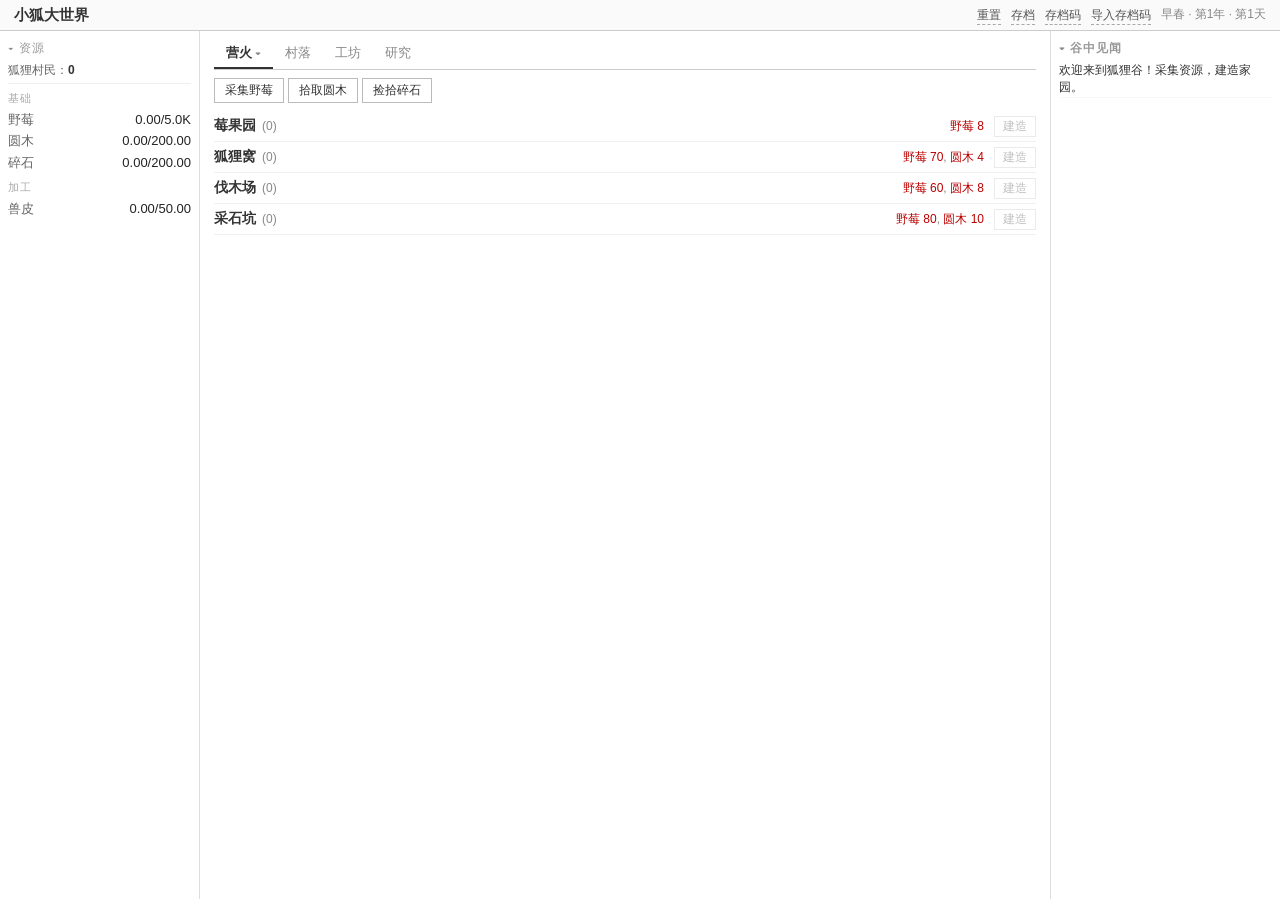
<file: index.html>
<!DOCTYPE html>
<html lang="zh-CN">
<head>
<meta charset="UTF-8">
<meta name="viewport" content="width=device-width, initial-scale=1.0">
<title>小狐大世界</title>
<link rel="stylesheet" href="css/style.css">
</head>
<body>
<div id="header">
  <h1>小狐大世界</h1>
  <div id="header-right">
    <a onclick="resetGame()">重置</a>
    <a onclick="manualSave()">存档</a>
    <a onclick="showCodeExport()">存档码</a>
    <a onclick="showCodeImport()">导入存档码</a>
    <span id="season-display"></span>
  </div>
</div>
<div id="game">
  <div id="left-panel">
    <div class="panel-hdr" id="res-hdr" onclick="togglePanel('res')" title="点击折叠/展开"><span class="panel-arrow" id="res-arrow">▾</span>资源</div>
    <div id="res-body">
      <div id="fox-info"></div>
      <div id="res-list"></div>
    </div>
  </div>
  <div id="center-panel">
    <div id="tabs"></div>
    <div id="exp-strip" onclick="curTab='w';uiCollapse.tabs.w=false;rTabs();rTC();" title="点击查看山外"></div>
    <div id="tc"></div>
  </div>
  <div id="log-panel">
    <h3 class="panel-hdr" id="log-hdr" onclick="togglePanel('log')" title="点击折叠/展开"><span class="panel-arrow" id="log-arrow">▾</span>谷中见闻</h3>
    <div id="log-body">
      <div id="log-list"></div>
    </div>
  </div>
</div>
<div id="modal-overlay" style="display:none;position:fixed;inset:0;background:rgba(0,0,0,.3);z-index:500;display:none;align-items:center;justify-content:center;">
  <div id="modal-box" style="background:#fff;border:1px solid #ccc;padding:16px 20px;width:420px;max-width:90vw;box-shadow:2px 4px 12px rgba(0,0,0,.15);font-size:13px;">
    <div id="modal-title" style="font-weight:bold;margin-bottom:8px;"></div>
    <div id="modal-body"></div>
    <div style="text-align:right;margin-top:10px;">
      <button onclick="closeModal()" style="padding:3px 12px;cursor:pointer;border:1px solid #bbb;background:#fff;font-size:12px;">关闭</button>
    </div>
  </div>
</div>
<script src="js/data.js"></script>
<script src="js/engine.js"></script>
<script src="js/ui.js"></script>
</body>
</html>
</file>
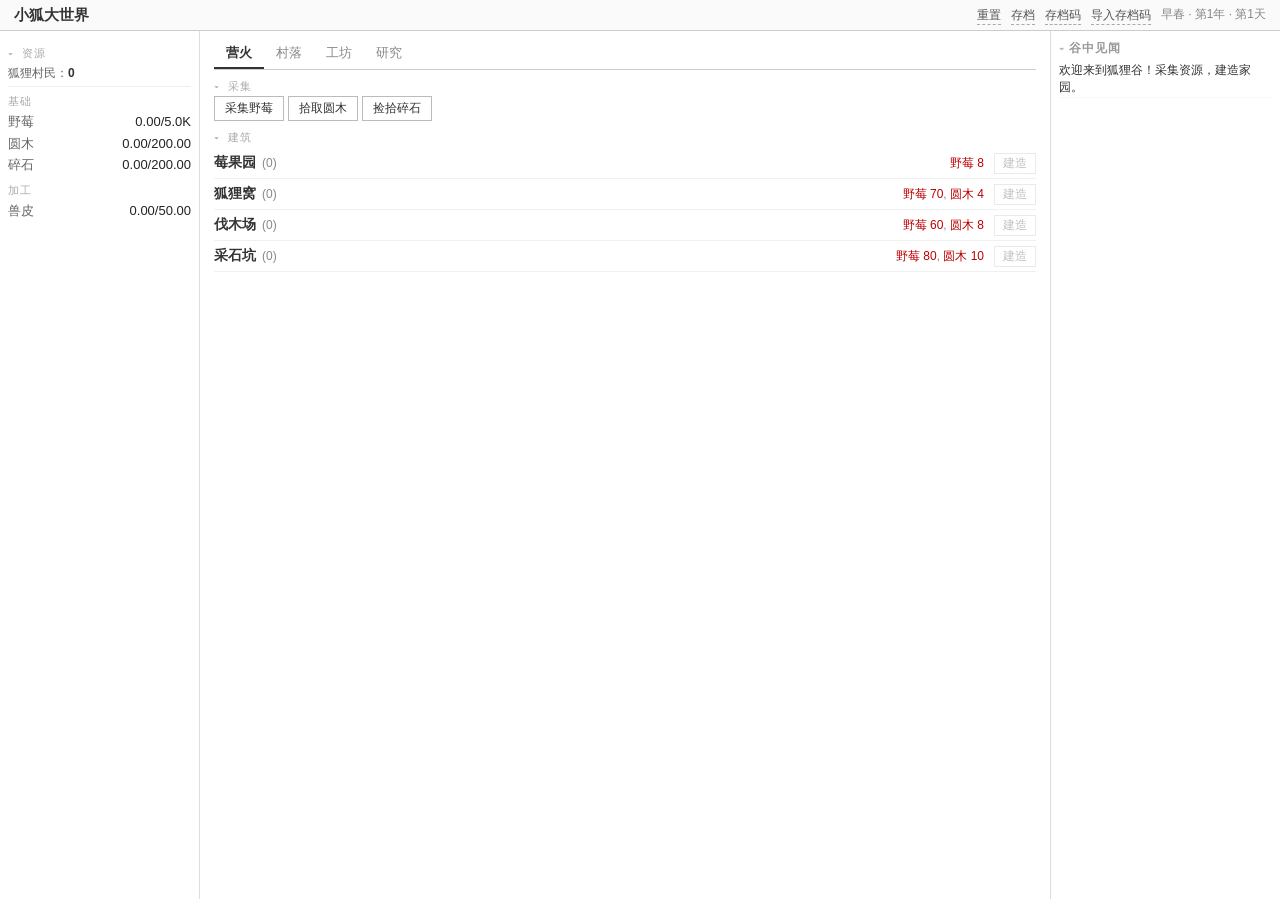
<file: output/index.html>
<!DOCTYPE html>
<html lang="zh-CN">
<head>
<meta charset="UTF-8">
<meta name="viewport" content="width=device-width, initial-scale=1.0">
<title>小狐大世界</title>
<link rel="stylesheet" href="css/style.css">
</head>
<body>
<div id="header">
  <h1>小狐大世界</h1>
  <div id="header-right">
    <a onclick="resetGame()">重置</a>
    <a onclick="manualSave()">存档</a>
    <a onclick="showCodeExport()">存档码</a>
    <a onclick="showCodeImport()">导入存档码</a>
    <span id="season-display"></span>
  </div>
</div>
<div id="game">
  <div id="left-panel">
    <div class="res-cat sec-hdr" onclick="toggleSec('res')"><span class="sec-caret" id="res-caret">▾</span> 资源</div>
    <div id="res-body">
      <div id="fox-info"></div>
      <div id="res-list"></div>
    </div>
  </div>
  <div id="center-panel">
    <div id="tabs"></div>
    <div id="exp-strip"></div>
    <div id="tc"></div>
  </div>
  <div id="log-panel">
    <h3 class="sec-hdr" onclick="toggleSec('log')"><span class="sec-caret" id="log-caret">▾</span>谷中见闻</h3>
    <div id="log-list"></div>
  </div>
</div>
<div id="modal-overlay" style="display:none;position:fixed;inset:0;background:rgba(0,0,0,.3);z-index:500;display:none;align-items:center;justify-content:center;">
  <div id="modal-box" style="background:#fff;border:1px solid #ccc;padding:16px 20px;width:420px;max-width:90vw;box-shadow:2px 4px 12px rgba(0,0,0,.15);font-size:13px;">
    <div id="modal-title" style="font-weight:bold;margin-bottom:8px;"></div>
    <div id="modal-body"></div>
    <div style="text-align:right;margin-top:10px;">
      <button onclick="closeModal()" style="padding:3px 12px;cursor:pointer;border:1px solid #bbb;background:#fff;font-size:12px;">关闭</button>
    </div>
  </div>
</div>
<script src="js/data.js"></script>
<script src="js/engine.js"></script>
<script src="js/ui.js"></script>
</body>
</html>
</file>
<file: css/style.css>
*{margin:0;padding:0;box-sizing:border-box;}
body{font-family:'Segoe UI','PingFang SC','Microsoft YaHei',sans-serif;background:#fff;color:#333;font-size:14px;line-height:1.5;}

#header{padding:4px 14px;border-bottom:1px solid #ccc;display:flex;justify-content:space-between;align-items:center;background:#fafafa;}
#header h1{font-size:1.05em;font-weight:bold;color:#333;}
#header-right{display:flex;align-items:center;gap:10px;}
#header-right a{font-size:12px;color:#555;cursor:pointer;text-decoration:none;border-bottom:1px dashed #aaa;}
#header-right a:hover{color:#000;border-bottom-color:#000;}
#season-display{font-size:0.85em;color:#888;}

#game{display:flex;min-height:calc(100vh - 32px);}

/* LEFT PANEL */
#left-panel{width:200px;border-right:1px solid #ddd;padding:8px;overflow-y:auto;overflow-x:visible;flex-shrink:0;font-size:13px;position:relative;z-index:10;}
.res-cat{font-size:11px;color:#aaa;letter-spacing:1px;margin:6px 0 2px;text-transform:uppercase;}
.res-row{display:flex;justify-content:space-between;padding:1px 0;}
.res-row .rn{color:#666;}
.rn-remnant{color:#9a7b4f !important;}
.res-row .rv{color:#222;white-space:nowrap;}
.rv-remnant{color:#9a7b4f !important;}
.res-row .rr{font-size:11px;margin-left:2px;}
.rr.pos{color:#070;}
.rr.neg{color:#b00;}
#fox-info{font-size:12px;color:#666;margin-bottom:6px;padding-bottom:4px;border-bottom:1px solid #eee;}
#fox-info b{color:#333;}

/* CENTER */
#center-panel{flex:1;padding:8px 14px;overflow-y:auto;}

/* TABS */
#tabs{display:flex;border-bottom:1px solid #ccc;margin-bottom:8px;}
.tab{padding:4px 12px;cursor:pointer;font-size:13px;color:#888;border-bottom:2px solid transparent;}
.tab:hover{color:#333;}
.tab.on{color:#333;font-weight:bold;border-bottom-color:#333;}

/* GATHER BUTTONS */
.gather-row{margin-bottom:8px;}
.gbtn{padding:3px 10px;margin-right:4px;background:#fff;border:1px solid #bbb;cursor:pointer;font-size:12px;color:#333;}
.gbtn:hover{background:#eef;border-color:#88b;}
.gbtn:active{background:#dde;}

/* BUILDING ROWS */
.bld-row{padding:4px 0;border-bottom:1px solid #f0f0f0;}
.bld-top{display:flex;align-items:baseline;gap:6px;}
.bld-name{font-weight:bold;color:#333;cursor:pointer;}
.bld-name:hover{text-decoration:underline;}
.bld-cnt{color:#888;font-size:12px;}
.bld-btn{padding:1px 8px;background:#fff;border:1px solid #bbb;cursor:pointer;font-size:12px;color:#333;margin-left:4px;}
.bld-btn:hover:not(:disabled){background:#eef;border-color:#88b;}
.bld-btn:disabled{opacity:0.3;cursor:default;}
.sell-btn{color:#888;border-color:#ccc;}
.sell-btn:hover{color:#b00;border-color:#b00;background:#fff5f5;}
.bld-detail{font-size:12px;color:#999;margin-top:1px;display:none;}
.bld-detail.show{display:block;}
.bld-cost{font-size:12px;color:#888;margin-left:auto;}
.bld-cost .short{color:#b00;}

/* JOB ROWS */
.job-row{display:flex;align-items:center;gap:4px;padding:3px 0;border-bottom:1px solid #f0f0f0;font-size:13px;flex-wrap:nowrap;}
.job-row .jbtn{width:22px;height:20px;background:#fff;border:1px solid #bbb;cursor:pointer;font-size:13px;text-align:center;line-height:18px;padding:0;}
.job-row .jbtn:hover{background:#eef;}
.job-row .jc{width:20px;text-align:center;font-weight:bold;color:#333;}
.job-row .jn{color:#555;}
.job-row .jd{color:#aaa;font-size:11px;margin-left:4px;}
.job-train{margin-left:auto;display:flex;align-items:center;gap:4px;flex-shrink:0;}
.train-btn{padding:1px 8px;font-size:12px;color:#888;border:1px solid #ccc;background:#fff;cursor:pointer;white-space:nowrap;}
.train-btn:hover:not(:disabled){color:#070;border-color:#070;background:#f5fff5;}
.train-btn:disabled{opacity:0.3;cursor:default;}
.train-lv{font-size:10px;color:#070;}
.village-hdr{font-size:12px;color:#666;margin-bottom:6px;}
.village-hdr b{color:#333;}

/* CRAFT / RESEARCH ROWS */
.cr-row{padding:4px 0;border-bottom:1px solid #f0f0f0;}
.cr-top{display:flex;align-items:baseline;gap:6px;}
.cr-name{font-weight:bold;color:#333;}
.cr-btn{padding:1px 8px;background:#fff;border:1px solid #bbb;cursor:pointer;font-size:12px;margin-left:auto;}
.cr-btn:hover:not(:disabled){background:#eef;border-color:#88b;}
.cr-btn:disabled{opacity:0.3;cursor:default;}
.auto-btn{margin-left:4px;color:#888;border-color:#ccc;}
.auto-btn:hover{color:#070;border-color:#070;background:#f5fff5;}
.auto-btn.auto-on{color:#070;border-color:#070;background:#f0fff0;}
.cr-desc{font-size:12px;color:#999;}
.cr-cost{font-size:12px;color:#888;}
.cr-done{font-size:12px;color:#aaa;padding:2px 0;}

/* LOG */
#log-panel{width:230px;border-left:1px solid #ddd;padding:8px;overflow-y:auto;flex-shrink:0;}
#log-panel h3{font-size:12px;color:#999;margin-bottom:4px;text-transform:uppercase;letter-spacing:1px;}
.log{font-size:12px;color:#999;padding:1px 0;border-bottom:1px solid #f8f8f8;line-height:1.4;}
.log.important{color:#333;}
.log.event{color:#b8860b;}
.log.warn{color:#b00;}
.log.echo{color:#556;font-style:italic;line-height:1.6;padding:4px 0;border-bottom:1px solid #e8e8f0;}
.log.remnant{color:#556;font-style:italic;line-height:1.6;padding:4px 0;border-bottom:1px solid #e8e8f0;} /* 对齐日志视觉参考 5323.png：蓝灰 #555566 + 分隔线 #e8e8f0，凭「（遗光 +N）」后缀与世界回响区分 */

/* PANEL COLLAPSE */
.panel-hdr{cursor:pointer;user-select:none;}
.panel-hdr:hover{color:#333;}
.panel-arrow{font-size:11px;color:#888;margin-right:4px;}
#res-hdr{font-size:12px;color:#999;margin-bottom:4px;letter-spacing:1px;}
#left-panel.collapsed #res-body{display:none;}
#log-panel.collapsed #log-body{display:none;}
.tab-arrow{font-size:11px;color:#888;margin-left:3px;}

/* HOVER PANEL */
.hp-wrap{position:relative;display:inline;}
.hp{display:none;position:fixed;z-index:200;background:#fff;border:1px solid #ccc;padding:8px 10px;width:260px;font-size:12px;line-height:1.6;color:#333;box-shadow:1px 2px 6px rgba(0,0,0,.1);pointer-events:none;}
.hp-wrap:hover .hp{display:block;}
.hp .hp-desc{color:#555;margin-bottom:4px;}
.hp .hp-eff{color:#070;margin-bottom:4px;}
.hp .hp-note{color:#888;font-size:11px;margin-bottom:4px;}
.hp .hp-tip{color:#999;font-style:italic;border-top:1px solid #eee;padding-top:4px;margin-top:4px;}
.hp-wrap-res{position:static;}
.hp-wrap-res .hp{width:280px;}

/* EXPEDITION - Persistent strip (all tabs) */
#exp-strip:not(:empty){border-bottom:1px solid #eee;margin-bottom:8px;padding-bottom:4px;cursor:pointer;}

/* EXPEDITION - Active */
.exp-active{padding:6px 0;border-bottom:1px solid #f0f0f0;}
.exp-active-hdr{display:flex;align-items:baseline;gap:8px;margin-bottom:3px;}
.exp-dest-name{font-weight:bold;color:#333;}
.exp-info{font-size:11px;color:#888;}
.exp-spirit-used{font-size:10px;color:#9a7b4f;margin-left:4px;}
.exp-bar-bg{height:6px;background:#eee;border-radius:3px;overflow:hidden;}
.exp-bar-fill{height:100%;background:#8ab;border-radius:3px;transition:width .4s;}

/* EXPEDITION - Destination rows */
.exp-row{padding:4px 0;border-bottom:1px solid #f0f0f0;}
.exp-row-top{display:flex;align-items:baseline;gap:6px;flex-wrap:wrap;}
.exp-days{font-size:11px;color:#888;}
.exp-fox-btns{display:inline-flex;gap:2px;margin-left:4px;}
.exp-fox-btn{padding:1px 6px;font-size:11px;border:1px solid #ccc;background:#fff;cursor:pointer;color:#666;}
.exp-fox-btn:hover:not(:disabled){border-color:#88b;background:#eef;}
.exp-fox-btn.sel{border-color:#070;background:#f0fff0;color:#070;font-weight:bold;}
.exp-fox-btn:disabled{opacity:0.3;cursor:default;}

/* CARAVAN */
.cv-name{font-weight:bold;color:#333;margin-bottom:4px;}
.cv-item{display:flex;align-items:baseline;gap:6px;padding:3px 0;border-bottom:1px solid #f0f0f0;font-size:13px;flex-wrap:wrap;}
.cv-item-name{color:#555;}
.cv-bought{font-size:11px;color:#aaa;margin-left:auto;}

/* NARRATIVE FRAGMENTS */
.narr-section{margin-bottom:10px;}
.narr-title{font-weight:bold;color:#555;font-size:13px;margin-bottom:4px;}
.narr-item{font-size:12px;padding:3px 0;border-bottom:1px solid #f8f8f8;line-height:1.5;}
.narr-unlocked{color:#556;font-style:italic;}
.narr-locked{color:#ccc;}

@media(max-width:860px){
  #game{flex-direction:column;}
  #center-panel{flex:none;}      /* 关键：取消中栏拉伸，折叠面板后下方内容才能真正上移 */
  #left-panel,#log-panel{width:100%;max-height:160px;border:none;border-bottom:1px solid #ddd;}
  .panel-hdr{padding:6px 0;}      /* 手机端加大折叠栏头的点击区域 */
  .tab{padding:7px 12px;}
  .job-row .jd{display:none;}
}
</file>
<file: output/css/style.css>
*{margin:0;padding:0;box-sizing:border-box;}
body{font-family:'Segoe UI','PingFang SC','Microsoft YaHei',sans-serif;background:#fff;color:#333;font-size:14px;line-height:1.5;}

#header{padding:4px 14px;border-bottom:1px solid #ccc;display:flex;justify-content:space-between;align-items:center;background:#fafafa;}
#header h1{font-size:1.05em;font-weight:bold;color:#333;}
#header-right{display:flex;align-items:center;gap:10px;}
#header-right a{font-size:12px;color:#555;cursor:pointer;text-decoration:none;border-bottom:1px dashed #aaa;}
#header-right a:hover{color:#000;border-bottom-color:#000;}
#season-display{font-size:0.85em;color:#888;}

#game{display:flex;min-height:calc(100vh - 32px);}

/* LEFT PANEL */
#left-panel{width:200px;border-right:1px solid #ddd;padding:8px;overflow-y:auto;overflow-x:visible;flex-shrink:0;font-size:13px;position:relative;z-index:10;}
.res-cat{font-size:11px;color:#aaa;letter-spacing:1px;margin:6px 0 2px;text-transform:uppercase;}

/* 面板折叠 */
.sec-hdr{cursor:pointer;user-select:none;-webkit-user-select:none;}
.sec-caret{display:inline-block;width:10px;color:#aaa;font-size:10px;}
#log-panel h3 .sec-caret{color:#bbb;}
.res-row{display:flex;justify-content:space-between;padding:1px 0;}
.res-row .rn{color:#666;}
.rn-remnant{color:#9a7b4f !important;}
.res-row .rv{color:#222;white-space:nowrap;}
.rv-remnant{color:#9a7b4f !important;}
.res-row .rr{font-size:11px;margin-left:2px;}
.rr.pos{color:#070;}
.rr.neg{color:#b00;}
#fox-info{font-size:12px;color:#666;margin-bottom:6px;padding-bottom:4px;border-bottom:1px solid #eee;}
#fox-info b{color:#333;}

/* CENTER */
#center-panel{flex:1;padding:8px 14px;overflow-y:auto;}

/* TABS */
#tabs{display:flex;border-bottom:1px solid #ccc;margin-bottom:8px;}
.tab{padding:4px 12px;cursor:pointer;font-size:13px;color:#888;border-bottom:2px solid transparent;}
.tab:hover{color:#333;}
.tab.on{color:#333;font-weight:bold;border-bottom-color:#333;}

/* GATHER BUTTONS */
.gather-row{margin-bottom:8px;}
.gbtn{padding:3px 10px;margin-right:4px;background:#fff;border:1px solid #bbb;cursor:pointer;font-size:12px;color:#333;}
.gbtn:hover{background:#eef;border-color:#88b;}
.gbtn:active{background:#dde;}

/* BUILDING ROWS */
.bld-row{padding:4px 0;border-bottom:1px solid #f0f0f0;}
.bld-top{display:flex;align-items:baseline;gap:6px;}
.bld-name{font-weight:bold;color:#333;cursor:pointer;}
.bld-name:hover{text-decoration:underline;}
.bld-cnt{color:#888;font-size:12px;}
.bld-btn{padding:1px 8px;background:#fff;border:1px solid #bbb;cursor:pointer;font-size:12px;color:#333;margin-left:4px;}
.bld-btn:hover:not(:disabled){background:#eef;border-color:#88b;}
.bld-btn:disabled{opacity:0.3;cursor:default;}
.sell-btn{color:#888;border-color:#ccc;}
.sell-btn:hover{color:#b00;border-color:#b00;background:#fff5f5;}
.bld-detail{font-size:12px;color:#999;margin-top:1px;display:none;}
.bld-detail.show{display:block;}
.bld-cost{font-size:12px;color:#888;margin-left:auto;}
.bld-cost .short{color:#b00;}

/* JOB ROWS */
.job-row{display:flex;align-items:center;gap:4px;padding:3px 0;border-bottom:1px solid #f0f0f0;font-size:13px;flex-wrap:nowrap;}
.job-row .jbtn{width:22px;height:20px;background:#fff;border:1px solid #bbb;cursor:pointer;font-size:13px;text-align:center;line-height:18px;padding:0;}
.job-row .jbtn:hover{background:#eef;}
.job-row .jc{width:20px;text-align:center;font-weight:bold;color:#333;}
.job-row .jn{color:#555;}
.job-row .jd{color:#aaa;font-size:11px;margin-left:4px;}
.job-train{margin-left:auto;display:flex;align-items:center;gap:4px;flex-shrink:0;}
.train-btn{padding:1px 8px;font-size:12px;color:#888;border:1px solid #ccc;background:#fff;cursor:pointer;white-space:nowrap;}
.train-btn:hover:not(:disabled){color:#070;border-color:#070;background:#f5fff5;}
.train-btn:disabled{opacity:0.3;cursor:default;}
.train-lv{font-size:10px;color:#070;}
.village-hdr{font-size:12px;color:#666;margin-bottom:6px;}
.village-hdr b{color:#333;}

/* CRAFT / RESEARCH ROWS */
.cr-row{padding:4px 0;border-bottom:1px solid #f0f0f0;}
.cr-top{display:flex;align-items:baseline;gap:6px;}
.cr-name{font-weight:bold;color:#333;}
.cr-btn{padding:1px 8px;background:#fff;border:1px solid #bbb;cursor:pointer;font-size:12px;margin-left:auto;}
.cr-btn:hover:not(:disabled){background:#eef;border-color:#88b;}
.cr-btn:disabled{opacity:0.3;cursor:default;}
.auto-btn{margin-left:4px;color:#888;border-color:#ccc;}
.auto-btn:hover{color:#070;border-color:#070;background:#f5fff5;}
.auto-btn.auto-on{color:#070;border-color:#070;background:#f0fff0;}
.cr-desc{font-size:12px;color:#999;}
.cr-cost{font-size:12px;color:#888;}
.cr-done{font-size:12px;color:#aaa;padding:2px 0;}

/* LOG */
#log-panel{width:230px;border-left:1px solid #ddd;padding:8px;overflow-y:auto;flex-shrink:0;}
#log-panel h3{font-size:12px;color:#999;margin-bottom:4px;text-transform:uppercase;letter-spacing:1px;}
.log{font-size:12px;color:#999;padding:1px 0;border-bottom:1px solid #f8f8f8;line-height:1.4;}
.log.important{color:#333;}
.log.event{color:#b8860b;}
.log.warn{color:#b00;}
.log.echo{color:#556;font-style:italic;line-height:1.6;padding:4px 0;border-bottom:1px solid #e8e8f0;}
.log.remnant{color:#9a7b4f;font-style:italic;line-height:1.6;padding:4px 0;border-bottom:1px solid #ece5da;}

/* HOVER PANEL */
.hp-wrap{position:relative;display:inline;}
.hp{display:none;position:fixed;z-index:200;background:#fff;border:1px solid #ccc;padding:8px 10px;width:260px;font-size:12px;line-height:1.6;color:#333;box-shadow:1px 2px 6px rgba(0,0,0,.1);pointer-events:none;}
.hp-wrap:hover .hp{display:block;}
.hp .hp-desc{color:#555;margin-bottom:4px;}
.hp .hp-eff{color:#070;margin-bottom:4px;}
.hp .hp-note{color:#888;font-size:11px;margin-bottom:4px;}
.hp .hp-tip{color:#999;font-style:italic;border-top:1px solid #eee;padding-top:4px;margin-top:4px;}
.hp-wrap-res{position:static;}
.hp-wrap-res .hp{width:280px;}

/* EXPEDITION - Active */
.exp-active{padding:6px 0;border-bottom:1px solid #f0f0f0;}

/* EXPEDITION - 跨页签常驻进度条 */
#exp-strip:empty{display:none;}
.exp-strip-row{display:flex;align-items:center;gap:8px;padding:3px 0;cursor:pointer;font-size:12px;border-bottom:1px solid #f4f4f4;}
.exp-strip-row:hover{background:#fafafa;}
.exp-strip-name{font-weight:bold;color:#333;flex-shrink:0;}
.exp-strip-days{color:#888;font-size:11px;flex-shrink:0;}
.exp-strip-bar{flex:1;min-width:60px;display:block;}
.exp-strip-bar .exp-bar-fill{display:block;transition:width .25s linear;}
.exp-active-hdr{display:flex;align-items:baseline;gap:8px;margin-bottom:3px;}
.exp-dest-name{font-weight:bold;color:#333;}
.exp-info{font-size:11px;color:#888;}
.exp-spirit-used{font-size:10px;color:#9a7b4f;margin-left:4px;}
.exp-bar-bg{height:6px;background:#eee;border-radius:3px;overflow:hidden;}
.exp-bar-fill{height:100%;background:#8ab;border-radius:3px;transition:width .4s;}

/* EXPEDITION - Destination rows */
.exp-row{padding:4px 0;border-bottom:1px solid #f0f0f0;}
.exp-row-top{display:flex;align-items:baseline;gap:6px;flex-wrap:wrap;}
.exp-days{font-size:11px;color:#888;}
.exp-fox-btns{display:inline-flex;gap:2px;margin-left:4px;}
.exp-fox-btn{padding:1px 6px;font-size:11px;border:1px solid #ccc;background:#fff;cursor:pointer;color:#666;}
.exp-fox-btn:hover:not(:disabled){border-color:#88b;background:#eef;}
.exp-fox-btn.sel{border-color:#070;background:#f0fff0;color:#070;font-weight:bold;}
.exp-fox-btn:disabled{opacity:0.3;cursor:default;}

/* CARAVAN */
.cv-name{font-weight:bold;color:#333;margin-bottom:4px;}
.cv-item{display:flex;align-items:baseline;gap:6px;padding:3px 0;border-bottom:1px solid #f0f0f0;font-size:13px;flex-wrap:wrap;}
.cv-item-name{color:#555;}
.cv-bought{font-size:11px;color:#aaa;margin-left:auto;}

/* NARRATIVE FRAGMENTS */
.narr-section{margin-bottom:10px;}
.narr-title{font-weight:bold;color:#555;font-size:13px;margin-bottom:4px;}
.narr-item{font-size:12px;padding:3px 0;border-bottom:1px solid #f8f8f8;line-height:1.5;}
.narr-unlocked{color:#556;font-style:italic;}
.narr-locked{color:#ccc;}

@media(max-width:860px){
  #game{flex-direction:column;}
  #left-panel,#log-panel{width:100%;max-height:160px;border:none;border-bottom:1px solid #ddd;}
  /* v0.12.1：窄屏下中栏不再拉伸填满 #game 的 min-height，
     否则折叠面板后省出的空间会被中栏吸收，下方内容（谷中见闻）不会上移 */
  #center-panel{flex:none;}
  .job-row .jd{display:none;}
}
</file>
